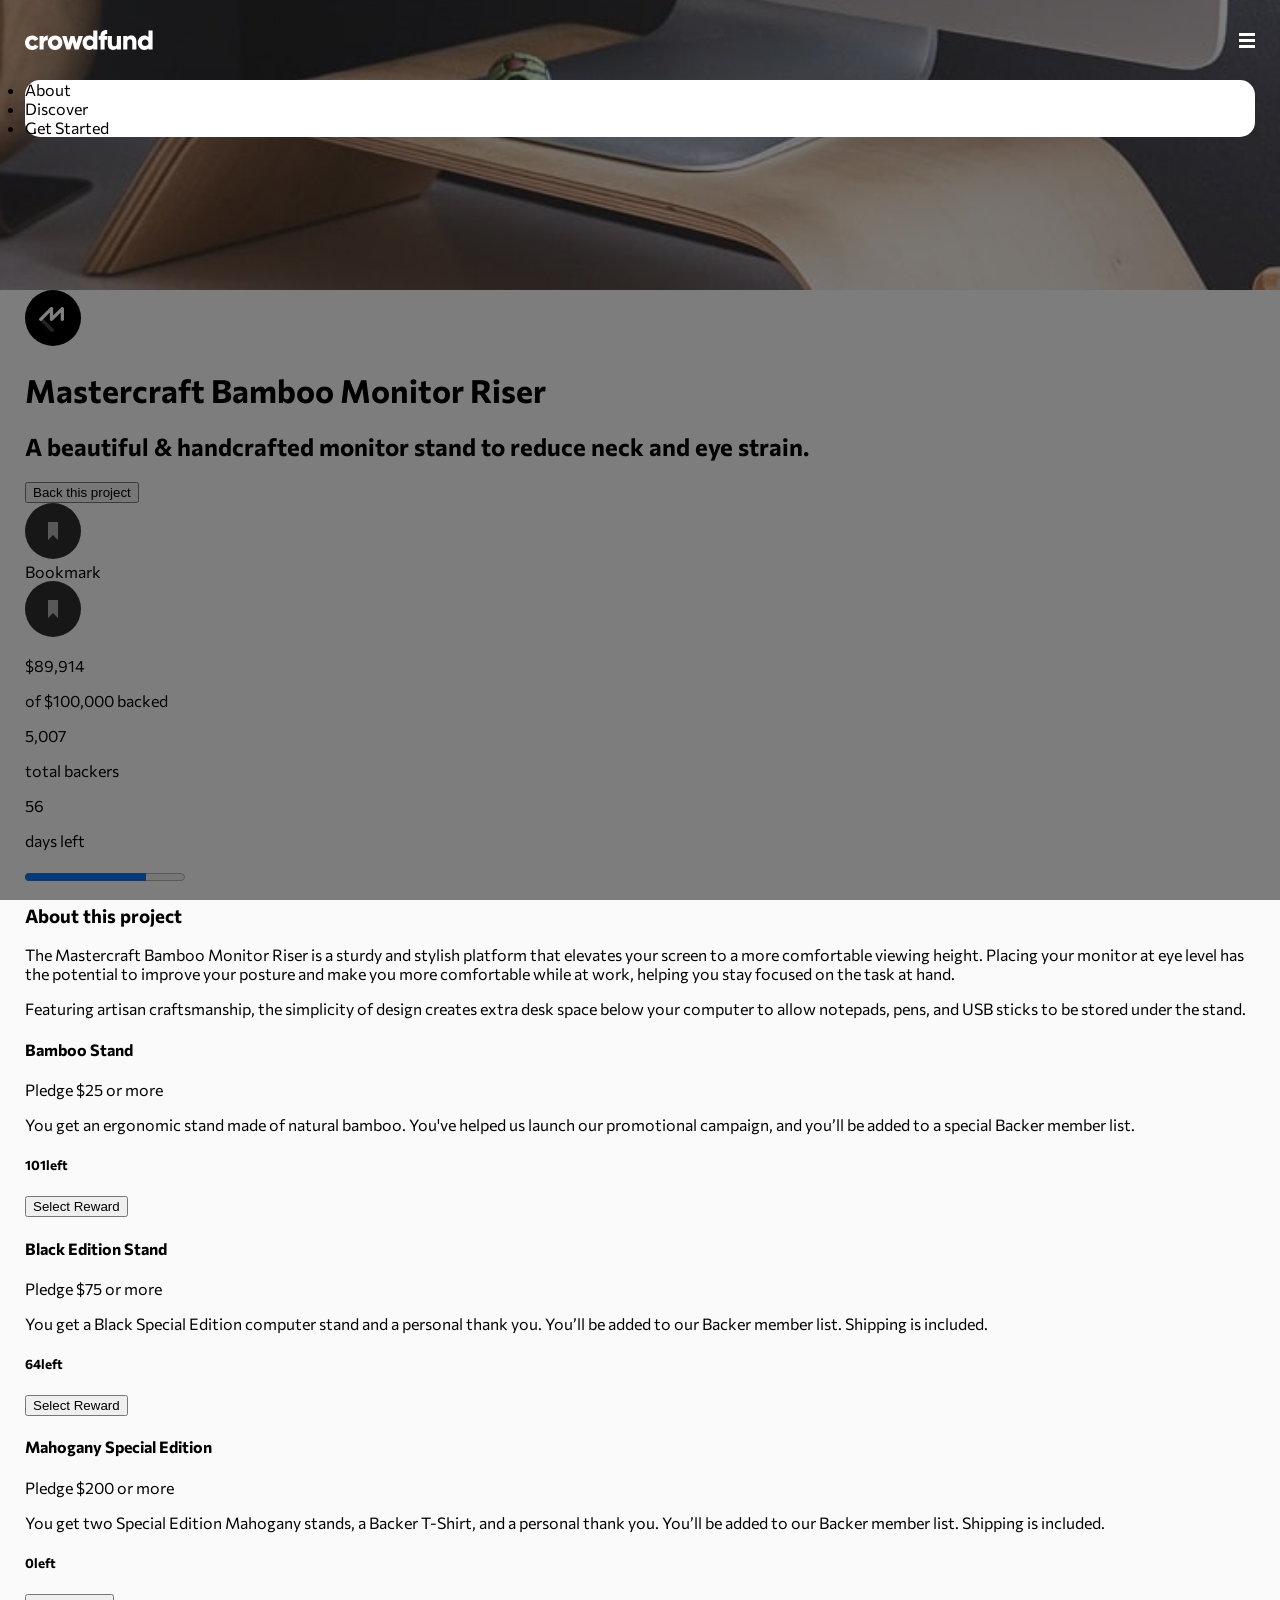
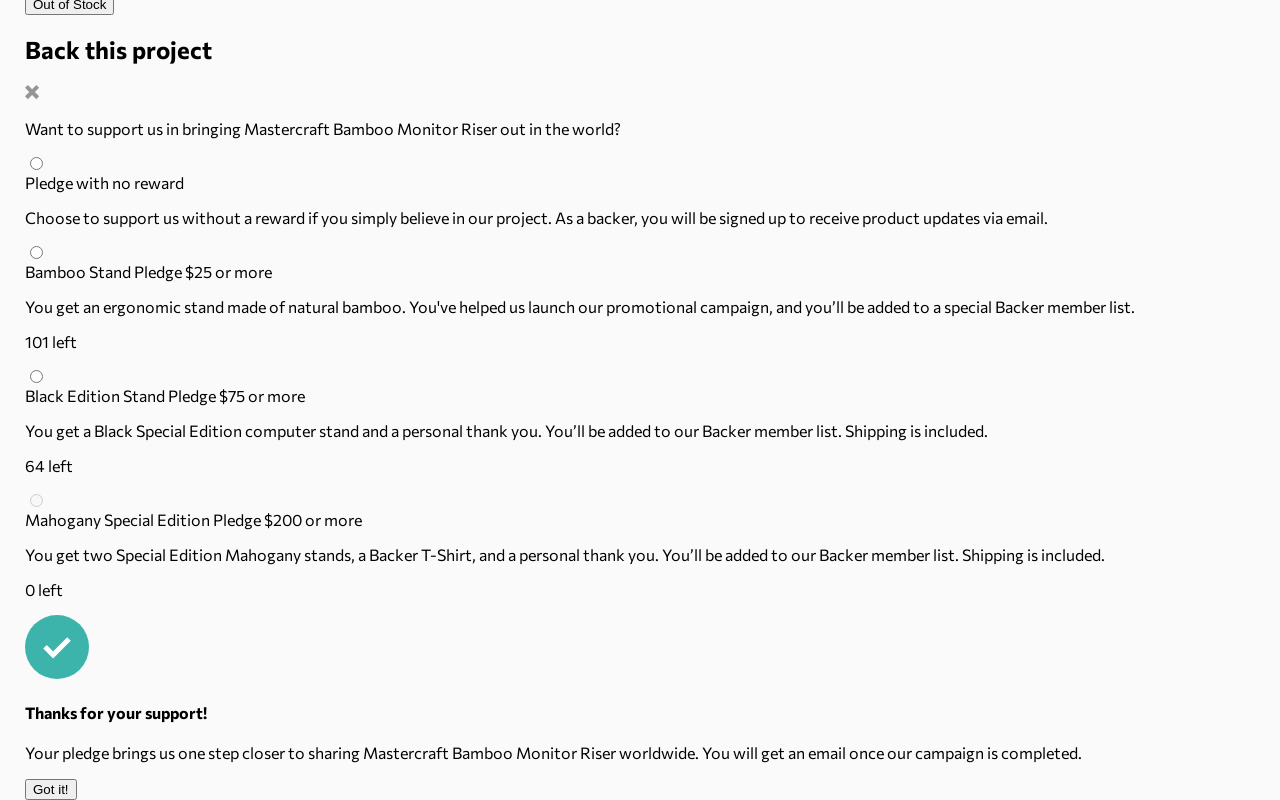
<file: index.html>
<!DOCTYPE html>
<html lang="en">
<head>
  <meta charset="UTF-8">
  <meta name="viewport" content="width=device-width, initial-scale=1.0"> <!-- displays site properly based on user's device -->

  <link rel="icon" type="image/png" sizes="32x32" href="./images/favicon-32x32.png">
  
  <title>Frontend Mentor | Crowdfunding product page</title>
  <meta name="description" content="Crowdfunding product page design."/>
  <!-- Feel free to remove these styles or customise in your own stylesheet 👍 -->
  <style>
    .attribution { font-size: 11px; text-align: center; }
    .attribution a { color: hsl(228, 45%, 44%); }
  </style>
  <link rel="preconnect" href="https://fonts.gstatic.com">
  <link href="https://fonts.googleapis.com/css2?family=Commissioner:wght@400;500;700&display=swap" rel="stylesheet">
  <link rel="stylesheet" href="styles.css">
</head>
<body>

  <!-- header and navigation -->
  <header class="hero-banner">
    <div class="page-overlay hidden" id="mobile-overlay"></div>
    <div class="page-container">
      <nav class="hero-nav">
        <div class="hero-nav-top">
          <img src="./images/logo.svg" id="logo" alt="Crowdfund logo"/>
          <img src="./images/icon-hamburger.svg" id="mobile-nav" alt="Mobile navigation"/>
        </div>
        <ul class="hero-nav-menu hidden" id="hero-nav-menu">
          <li>About</li>
          <li>Discover</li>
          <li>Get Started</li>
        </ul>
      </nav>    
    </div>
  </header>


  
  <div class="page-container">

    <!-- intro card -->
    <div class="page-card project-card-desc">
      <img src="./images/logo-mastercraft.svg" class="mastercraft" alt="mastercraft logo" />
      <header>
        <h1 class="font-700">Mastercraft Bamboo Monitor Riser</h1>
        <h2 class="font-400 dark-gray">A beautiful & handcrafted monitor stand to reduce neck and eye strain.</h2>
      </header>
      <div class="button-grouping">
        <button class="cyan-button" id="back-project-button">Back this project</button>
        <div class="desktop-bookmark hidden">
          <img src="./images/icon-bookmark.svg" id="bookmark" alt="Bookmark"/>
          <div>Bookmark</div>
        </div>
        <img src="./images/icon-bookmark.svg" id="bookmark-mobile" alt="Bookmark"/>
      </div>
    </div>

    <!-- project statistics -->
    <div class="page-card project-card-info">
      <div class="project-card-info-desktop">
        <div class="card-info-header">
          <p>$89,914</p>
          <p>of $100,000 backed</p>
        </div>
        <div class="project-card-divider"></div>
        <div class="card-info-header">
          <p>5,007</p>
          <p>total backers</p>
        </div>
        <div class="project-card-divider"></div>
        <div class="card-info-header">
          <p>56</p>
          <p>days left</p>
        </div>
      </div>
      <div class="progress">
        <label for="days_to_completion"></label>
        <progress id="days_to_completion" value="76" max="100"></progress>
      </div>
    </div>

    <!-- page about / back options -->
    <div class="page-card about">
      <h3>About this project</h3>
      <p>
        The Mastercraft Bamboo Monitor Riser is a sturdy and stylish platform that elevates your screen 
        to a more comfortable viewing height. Placing your monitor at eye level has the potential to improve 
        your posture and make you more comfortable while at work, helping you stay focused on the task at hand.
      </p>
      <p>
        Featuring artisan craftsmanship, the simplicity of design creates extra desk space below your computer 
        to allow notepads, pens, and USB sticks to be stored under the stand.
      </p>
     
      <div class="inner-card in-stock select">
        <h4>Bamboo Stand</h4>
        <p class="priceline">Pledge $25 or more</p>
        <p>
          You get an ergonomic stand made of natural bamboo. You've helped us launch our promotional campaign, and 
          you’ll be added to a special Backer member list.
        </p>
        <div class="quantity">
          <h5>
            <span class="amount">101</span><span class="text">left</span>
          </h5>
        </div>
        <button class="cyan-button select-button">Select Reward</button>
        <div class="options">

        </div>
      </div>

      <div class="inner-card in-stock select">
        <h4>Black Edition Stand</h4>
        <p class="priceline">Pledge $75 or more</p>
        <p>
          You get a Black Special Edition computer stand and a personal thank you. You’ll be added to our Backer 
          member list. Shipping is included.
        </p>
        <div class="quantity">
          <h5>
            <span class="amount">64</span><span class="text">left</span>
          </h5>
        </div>
        <button class="cyan-button select-button">Select Reward</button>
        <div class="options">

        </div>
      </div>

      <div class="inner-card out-of-stock">
        <h4>Mahogany Special Edition</h4>
        <p class="priceline">Pledge $200 or more</p>
        <p>
          You get two Special Edition Mahogany stands, a Backer T-Shirt, and a personal thank you. You’ll be added 
          to our Backer member list. Shipping is included.
        </p>
        <div class="quantity">
          <h5>
            <span class="amount">0</span><span class="text">left</span>
          </h5>
        </div>
        <button class="gray-button">Out of Stock</button>
      </div>
    </div>

    <!-- back project modal -->
    <section class="modal hidden" id="modal-back">
      <div class="modal-content page-card">
        <div class="modal-header">
          <h2 class="modal-title">Back this project</h2>
          <img src="./images/icon-close-modal.svg" id="modal-nav" alt="Mobile navigation"/>
        </div>
        <p>Want to support us in bringing Mastercraft Bamboo Monitor Riser out in the world?</p>
        <form>
          <div class="page-card select">
            <div class="pledge-container">
              <input type="radio" id="pledge" name="pledge-type" value="pledge">
              <div class="pledge-info">
                <label for="pledge" class="pledge-option">Pledge with no reward</label>
              </div>
            </div>
            <p>Choose to support us without a reward if you simply believe in our project. As a backer, you will be signed up to receive product updates via email.</p>
          </div>

          <div class="page-card pledge select">
            <div class="pledge-container">
              <input type="radio" id="bamboo-edition" name="pledge-type" value="bamboo">
              <div class="pledge-info">
                <label for="bamboo-edition" class="pledge-option">Bamboo Stand</label>
                <span class="pledge-priceline">Pledge $25 or more</span>
              </div>
            </div>
            <p>You get an ergonomic stand made of natural bamboo. You've helped us launch our promotional campaign, and you’ll be added to a special Backer member list.</p>
            <p><span class="pledge-quantity">101</span> left</p>
          </div>

          <div class="page-card pledge select">
            <div class="pledge-container">
              <input type="radio" id="black-edition" name="pledge-type" value="black">
              <div class="pledge-info">
                <label for="black-edition" class="pledge-option">Black Edition Stand</label>
                <span class="pledge-priceline">Pledge $75 or more</span>
              </div>
            </div>
            <p>You get a Black Special Edition computer stand and a personal thank you. You’ll be added to our Backer member list. Shipping is included.</p>
            <p><span class="pledge-quantity">64</span> left</p>
          </div>

          <div class="page-card pledge no-stock-option">
            <div class="pledge-container">
              <input type="radio" id="mahogany-edition" disabled="true" name="pledge-type" value="mahogany">
              <div class="pledge-info">
                <label for="mahogany-edition" class="pledge-option  no-stock">Mahogany Special Edition</label>
                <span class="pledge-priceline no-stock-priceline">Pledge $200 or more</span>
              </div>
            </div>
            <p>You get two Special Edition Mahogany stands, a Backer T-Shirt, and a personal thank you. You’ll be added to our Backer member list. Shipping is included.</p>
            <p class=" no-stock"><span class="pledge-quantity  no-stock">0</span> left</p>
          </div>
        </form>
      </div>
    </section>

    <!-- support modal thanks -->
    <section class="modal hidden" id="modal-support">
      <div class="modal-content page-card">
          <img src="./images/icon-check.svg" />
          <h4>Thanks for your support!</h4>
          <p>Your pledge brings us one step closer to sharing Mastercraft Bamboo Monitor Riser worldwide. You will get
            an email once our campaign is completed.</p>
          <button class="cyan-button" id="modal-support-button">Got it!</button>
      </div>
    </section>

  </div>
  <script src="./script.js"></script>
</body>
</html>
</file>
<file: styles.css>
body {
    margin: 0px;
    font-family: 'Commissioner', sans-serif;
    /* background-color: hsl(0, 0%, 70%); */
    background-color: hsl(0, 0%, 98%);
}

/* Header */
.hero-banner {
    width: 100%;
    height: 290px;
    background-image: url('./images/image-hero-mobile.jpg');
    background-position: 50% 50%;
    background-size: cover;
    position: relative;
}

.page-container {
    margin: 0px 25px;
}



.hero-nav .hero-nav-top {
    display: flex;
    justify-content: space-between;
    align-items: center;
    padding-top: 30px;
    position: relative;
    z-index: 3;
}

.hero-nav .hero-nav-top img {
    position: relative;
}

.page-overlay {
    position: fixed;
    width: 100%;
    height: 100%;
    background-color: hsl(0, 0%, 0%);
    opacity: 0.5;
    z-index: 2;
}

.hero-nav .hero-nav-menu {
    padding-left: 0px;
    margin: 0px;
    margin-top: 30px;
    background-color: #FFF;
    border-radius: 15px;
    position: relative;
    z-index: 3
}

.hero-nav .hero-nav-menu:not(:nth-last-child()) {
    border-bottom: 1px solid #E8E8E8;
}

.hero-nav .hero-nav-menu li {
    list-style-type: none;
    padding: 25px;
    /* border-bottom: 1px solid #E8E8E8; */
    font-weight: 500;
}

/* page cards */

.page-card {
    background-color: #FFF;
    border-radius: 15px;
    border: 1px solid #E8E8E8;
    padding: 25px;
    margin-bottom: 30px;
}

.inner-card {
    background-color: #FFF;
    border-radius: 15px;
    border: 1px solid #E8E8E8;
    padding: 25px;
    margin-bottom: 30px;
}

.mastercraft {
    position: absolute;
    top: -28px;
    left: calc(50% - (56px/2));
    border-radius: 50%;
}

.page-card .button-grouping {
    display: flex;
    justify-content: space-between;
    align-items: center;
}

.project-card-desc {
    position: relative;
    margin-top: -50px;
    z-index: 1;
}

.project-card-desc h1 {
    font-size: 1.5rem;
    text-align: center;
    margin: 30px 0px;
}

.project-card-desc h2 {
    font-size: .85rem;
    text-align: center;
    margin: 30px 0px;
}

.project-card-desc .cyan-button {
    width: 100%;
    margin-right: 10px;
}

.project-card-info .card-info-header {
    text-align: center;
}

.project-card-info .card-info-header p:nth-child(1){
    font-size: 2rem;
    font-weight: 700;
    margin: 10px 0px;
}

.project-card-info .card-info-header p:nth-child(2){
    font-size: .9rem;
    color: hsl(0, 0%, 48%);
    margin: 10px 0px;
}

.progress {
    margin: 35px 0px 10px 0px;
}

#days_to_completion {
    width: 100%;
    height: 30px;
}

.project-card-divider {
    border-bottom: 1px solid #E8E8E8;
    margin: 20px auto;
    width: 35%;
}

.page-card.about h3 {
    margin-bottom: 30px;
}

.page-card.about p {
    margin-bottom: 30px;
    color: hsl(0, 0%, 48%);
    line-height: 1.5rem;
    font-size: 14px;
}

.inner-card.in-stock h4{
    margin-bottom: 5px;
    font-weight: 700;
}
.inner-card.in-stock .priceline {
    font-weight: 500;
    color: hsl(176, 50%, 47%);
    margin-top: 8px;
}

.inner-card.out-of-stock h4{
    color:hsl(0, 0%, 48%);
    margin-bottom: 5px;
    font-weight: 700;
}
.inner-card.out-of-stock .priceline {
    font-weight: 500;
    color:hsl(176, 50%, 67%);
    margin-top: 8px;
}

.inner-card .quantity .amount {
    font-size: 28px;
    padding-right: 10px;
}

.inner-card .quantity .text {
    font-weight: 400;
    color: hsl(0, 0%, 48%)
}

.inner-card .quantity h5 {
    display: flex;
    align-items: center;
}

.inner-card.out-of-stock p {
    color: hsl(0, 0%, 68%)
}

.inner-card.out-of-stock h5 {
    color: hsl(0, 0%, 68%)
}

.modal {
    position: fixed;
    left: 0;
    top: 0;
    width: 100%;
    height: 100%;
    overflow: auto;
    background-color: rgb(0,0,0);
    background-color: rgba(0,0,0,0.4);
    z-index: 5;
}

.modal-content {
    background-color: #fefefe;
    margin: auto;
    padding: 20px;
    border: 1px solid #888;
    width: 75%;
    margin-top: 100px;
    margin-bottom: 100px;
}


.pledge-priceline {
    font-weight: 500;
    color: hsl(176, 50%, 47%);
    margin-top: 8px;
}

.pledge-option {
    font-weight: 700;
}

.pledge-container {
    display: flex;
    align-items: center;
    /* justify-content: space-between; */
}

.pledge-container input {
    border: 0px;
    width: 25px;
    height: 25px;
}

.pledge-info {
    display: flex;
    flex-direction: column;
    align-content: center;
    margin-left: 20px;
}

.pledge-info p {
    margin: 5px;
}

.pledge-info label {
    margin: 5px 5px 5px 0px;
}


.pledge-quantity {
    font-weight: 700;
    padding-right: 5px;
    color: hsl(0, 0%, 0%);
}

.modal-content .modal-title {
    font-size: 1.25rem;
}

.modal-content p {
    line-height: 1.5rem;
    color: hsl(0, 0%, 48%);
}

.modal-header {
    display: flex;
    justify-content: space-between;
    align-items: center;
}

#modal-nav {
    padding: 10px;
}

#modal-support h4 {
    margin-bottom: 0px;
}

#modal-support p {
    margin-top: 10px;
}

#modal-support .modal-content {
    display: flex;
    flex-direction: column;
    justify-content: center;
    text-align: center;
}

#modal-support .modal-content .cyan-button {
    margin: 0 auto;
}

#modal-support .modal-content img {
    width: 60px;
    margin: 0 auto;
}

.hidden {
    display: none;
}
/* Style Utils*/

.cyan {
    color: hsl(176, 50%, 47%);
}

.dark-cyan {
    color: hsl(176, 72%, 28%);
}

.black {
    color: hsl(0, 0%, 0%);
}

.dark-gray {
    color: hsl(0, 0%, 48%)
}

.font-400 {
    font-weight: 400;
}

.font-500 {
    font-weight: 500;
}

.font-700 {
    font-weight: 700;
}



.cyan-button {
    padding: 20px;
    border-radius: 40px;
    color: #FFF;
    font-weight: 700;
    background-color: hsl(176, 50%, 47%);
    border-style: none;
    font-size: 16px;
    width: 180px;
    outline-style: none;
    transition: 0.3s;
    cursor: pointer;
}

.cyan-button:hover {
    transition: 0.3s;
    background-color: hsl(176, 50%, 40%);
}

.gray-button {
    padding: 20px;
    border-radius: 40px;
    color: #FFF;
    font-weight: 700;
    background-color: hsl(0, 0%, 68%);
    border-style: none;
    font-size: 16px;
    width: 180px;
    outline-style: none;
}

.select:focus-within {
    border: 2px solid hsl(176, 72%, 28%)
}

.select:focus-within input[]{
    border: 2px solid hsl(176, 72%, 28%)
}

.select:focus-within  .select-button {

}

.select-button {

}

.no-stock {
    color: hsl(0, 0%, 48%);
}

.no-stock-option {
    background-color: hsl(0, 0%, 92%);
}

.no-stock-priceline {
    color: hsl(176, 50%, 67%);
}


@media (min-width: 575px) {
    .hero-banner {
        background-image: url('./images/image-hero-desktop.jpg') !important;
    }

    .page-container {
        max-width: 730px;
        margin: 0 auto;
    }

    .modal-content {
        max-width: 690px;
    }

    #back-project-button {
        max-width: 240px;
    }

    #bookmark-mobile {
        display: none;
    }

    .desktop-bookmark {
        display: flex;
        justify-content: space-between;
        align-items: center;
        background-color: hsl(0, 0%, 88%);
        border-radius: 50px;
    }
    .desktop-bookmark div {
        padding: 0px 20px;
        text-align: center;
        font-weight: 500;
    }

    .project-card-info .project-card-info-desktop {
        display: flex;
        justify-content: space-around;
    }

    .project-card-divider {
        /* display: none; */
        border-left: 1px solid #E8E8E8;
        margin: 0px;
        width: initial;
    }

    .card-info-header p{
        text-align: left;
    }
}
</file>
